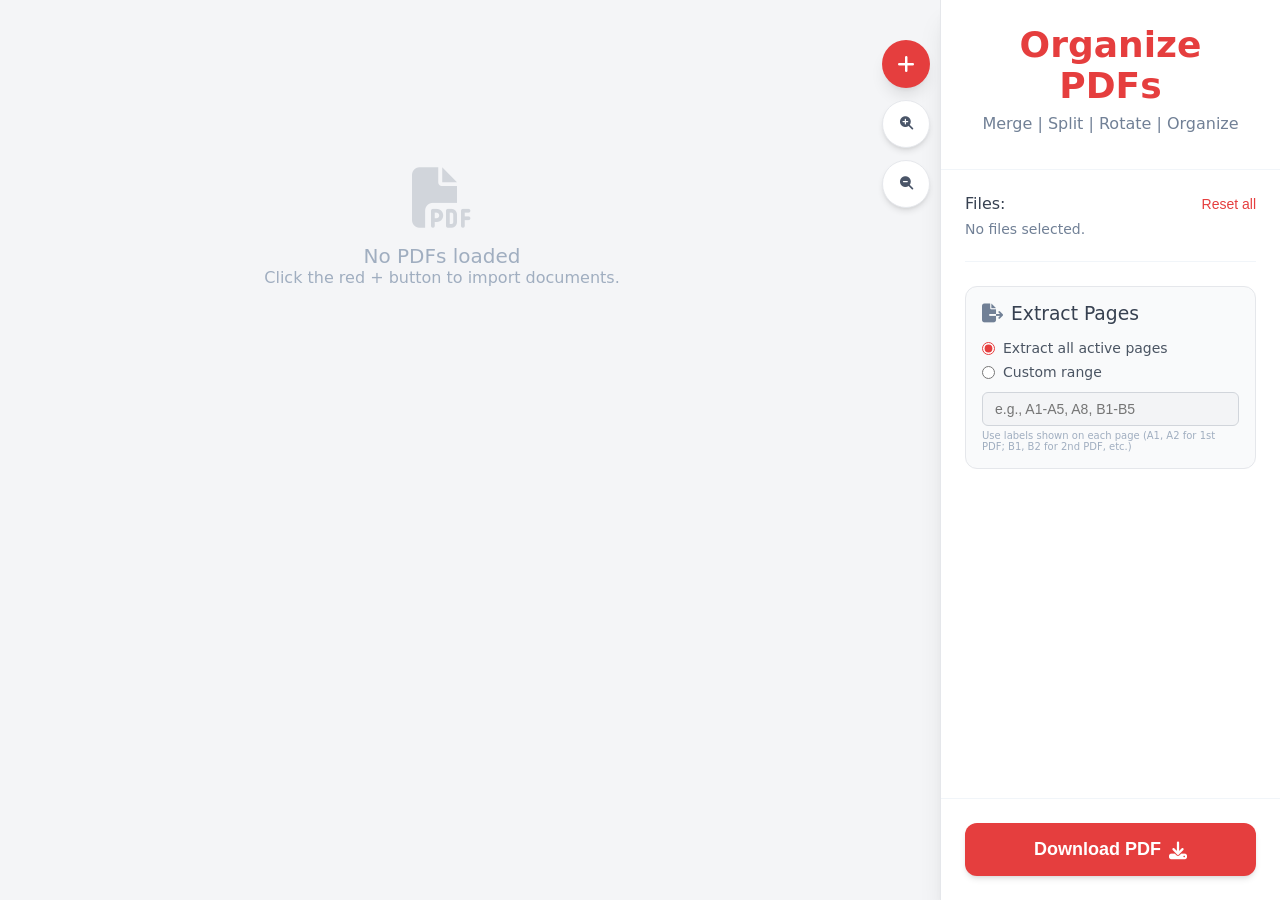
<file: pdfutil.html>
<!DOCTYPE html>
<html lang="en">

<head>
    <meta charset="UTF-8">
    <meta name="viewport" content="width=device-width, initial-scale=1.0">
    <link rel="icon" href="./assets/icon.svg" sizes="any" type="image/svg+xml">
    <title>PDF Organizer</title>
    <link rel="stylesheet" href="./css/all.min.css">
    <script src="./js/pdf.min.js"></script>
    <script src="./js/pdf-lib.min.js"></script>
    <link rel="stylesheet" href="./css/style.css">
</head>

<body>
    <div id="loader">
        <i class="fas fa-spinner fa-spin loader-icon"></i>
        <h2 class="loader-title">Processing PDF...</h2>
        <p class="loader-sub">Please wait while we read the pages.</p>
    </div>

    <div class="main-area" id="main-area">
        <div id="empty-state" class="empty-state">
            <i class="fas fa-file-pdf empty-icon"></i>
            <h3 class="empty-title">No PDFs loaded</h3>
            <p>Click the red + button to import documents.</p>
        </div>

        <div id="page-grid" class="page-grid hidden"></div>

        <div class="fab-container">
            <button onclick="document.getElementById('file-upload').click()" class="fab-btn" title="Add PDF">
                <i class="fas fa-plus fab-plus"></i>
                <span class="file-count-badge hidden" id="file-count-badge">0</span>
            </button>
            <button onclick="zoomIn()" class="fab-btn fab-zoom" title="Zoom in (bigger pages)">
                <i class="fas fa-search-plus"></i>
            </button>
            <button onclick="zoomOut()" class="fab-btn fab-zoom" title="Zoom out (smaller pages)">
                <i class="fas fa-search-minus"></i>
            </button>
            <input type="file" id="file-upload" class="hidden" multiple accept="application/pdf"
                onchange="handleFileUpload(event)">
        </div>
    </div>

    <!-- Selection action bar -->
    <div id="selection-bar" class="selection-bar hidden">
        <label class="sel-bar-select-all" title="Select / deselect all pages">
            <input type="checkbox" id="select-all-cb" onchange="this.checked ? selectAllPages() : clearSelection()">
            <span>All</span>
        </label>
        <div class="sel-bar-separator"></div>
        <span class="sel-bar-label" id="selection-count">0 pages</span>
        <button onclick="rotateSelected(1)" class="sel-bar-btn" title="Rotate selected pages clockwise">
            <i class="fas fa-rotate-right"></i>
        </button>
        <div class="sel-bar-separator"></div>
        <button onclick="rotateSelected(-1)" class="sel-bar-btn" title="Rotate selected pages anti-clockwise">
            <i class="fas fa-rotate-left"></i>
        </button>
        <div class="sel-bar-separator"></div>
        <button onclick="deleteSelected()" class="sel-bar-btn danger" title="Delete selected pages">
            <i class="fas fa-trash-alt"></i>
        </button>
        <div class="sel-bar-separator"></div>
        <button onclick="clearSelection()" class="sel-bar-btn" title="Clear selection">
            <i class="fas fa-times"></i>
        </button>
    </div>

    <!-- Fullscreen page preview overlay -->
    <div id="page-preview-overlay" class="page-preview-overlay hidden" onclick="closePagePreview()">
        <div class="page-preview-content" onclick="event.stopPropagation()">
            <button class="page-preview-close" onclick="closePagePreview()" title="Close">
                <i class="fas fa-times"></i>
            </button>
            <canvas id="page-preview-canvas" class="page-preview-canvas"></canvas>
        </div>
    </div>

    <div class="sidebar">
        <div class="sidebar-header">
            <h2 class="sidebar-title">Organize PDFs</h2>
            <h3 class="sidebar-subtitle">Merge | Split | Rotate | Organize</h3>
        </div>

        <div class="sidebar-body">
            <div>
                <div class="files-header">
                    <span class="files-label">Files:</span>
                    <button class="reset-btn" onclick="resetAll()">Reset all</button>
                </div>
                <div id="file-list" class="file-list">No files selected.</div>
            </div>

            <hr class="divider">

            <div class="extract-card">
                <h3 class="extract-title"><i class="fas fa-file-export extract-icon"></i>Extract Pages</h3>
                <p id="extraction-filename" class="extraction-filename"></p>
                <div class="radio-group">
                    <label class="radio-label">
                        <input type="radio" name="extract-mode" value="all" checked class="radio-input"> Extract all
                        active pages
                    </label>
                    <label class="radio-label">
                        <input type="radio" name="extract-mode" value="custom" class="radio-input"
                            id="custom-range-radio"> Custom range
                    </label>
                </div>
                <div class="range-input-wrap">
                    <input type="text" id="custom-range-input" placeholder="e.g., A1-A5, A8, B1-B5" class="range-input"
                        disabled>
                    <p class="range-hint">Use labels shown on each page (A1, A2 for 1st PDF; B1, B2 for 2nd PDF, etc.)
                    </p>
                </div>
            </div>
        </div>

        <div class="sidebar-footer">
            <button class="download-btn" onclick="organizeAndExport()">
                Download PDF <i class="fas fa-download"></i>
            </button>
        </div>
    </div>

    <script src="./js/script.js"></script>
</body>

</html>
</file>
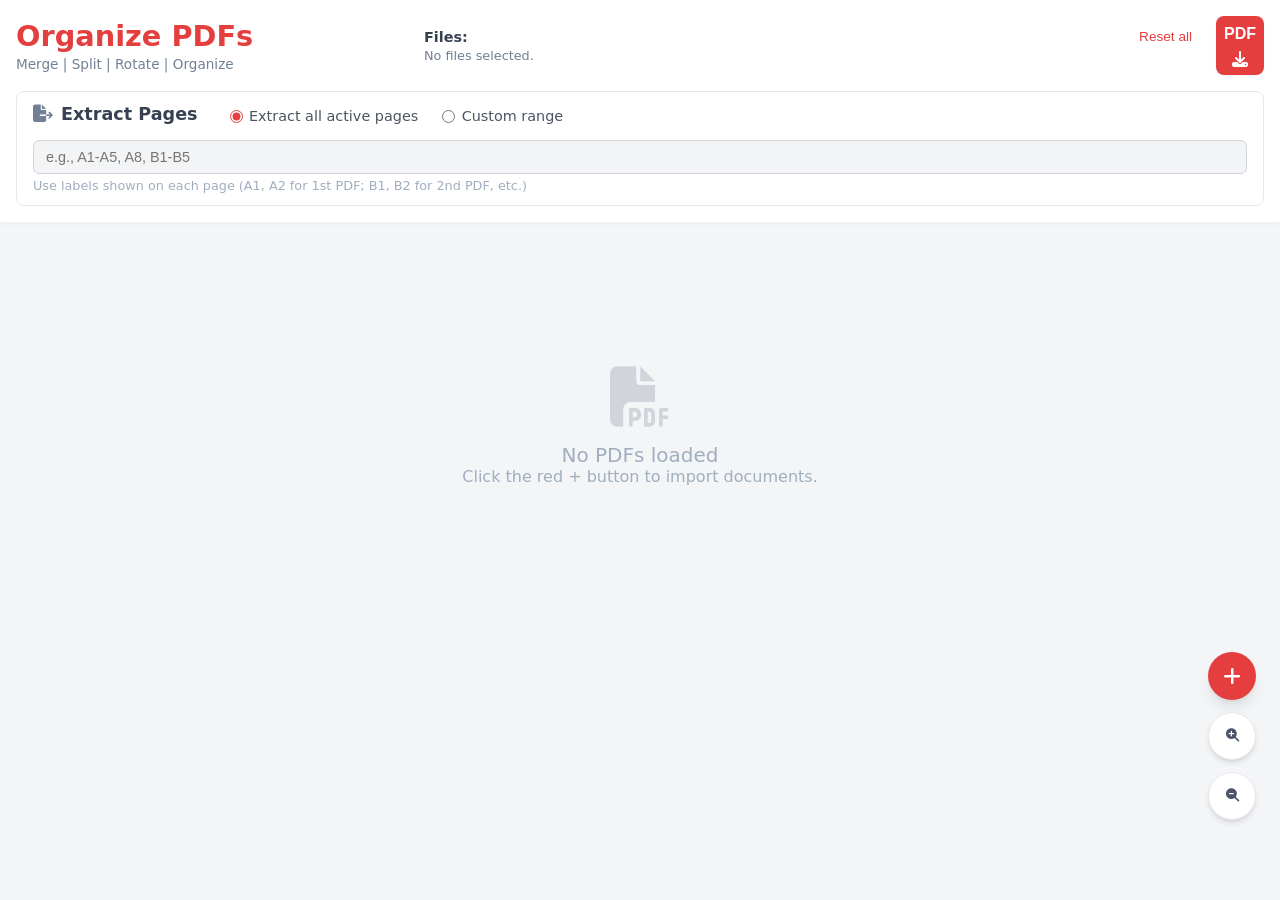
<file: pdfutilm.html>
<!DOCTYPE html>
<html lang="en">

<head>
    <meta charset="UTF-8">
    <meta name="viewport" content="width=device-width, initial-scale=1.0">
    <link rel="icon" href="./assets/icon.svg" sizes="any" type="image/svg+xml">
    <title>PDF Organizer</title>
    <link rel="stylesheet" href="./css/all.min.css">
    <script src="./js/pdf.min.js"></script>
    <script src="./js/pdf-lib.min.js"></script>
    <link rel="stylesheet" href="./css/stylem.css">
</head>

<body>
    <div id="loader">
        <i class="fas fa-spinner fa-spin loader-icon"></i>
        <h2 class="loader-title">Processing PDF...</h2>
        <p class="loader-sub">Please wait while we read the pages.</p>
    </div>

    <!-- MOBILE CHANGE: sidebar becomes topbar and is moved before the main-area -->
    <div class="topbar">
        <div class="topbar-row1">
            <div class="topbar-header">
                <h2 class="topbar-title">Organize PDFs</h2>
                <h3 class="topbar-subtitle">Merge | Split | Rotate | Organize</h3>
            </div>

            <div class="topbar-files">
                <div class="files-header">
                    <span class="files-label">Files:</span>
                    <button class="reset-btn" onclick="resetAll()">Reset all</button>
                </div>
                <div id="file-list" class="file-list">No files selected.</div>
            </div>

            <div class="topbar-footer">
                <button class="download-btn" onclick="organizeAndExport()">
                    PDF<i class="fas fa-download"></i>
                </button>
            </div>
        </div>

        <div class="topbar-row2">
            <div class="extract-card">
                <div class="extract-header">
                    <h3 class="extract-title"><i class="fas fa-file-export extract-icon"></i>Extract Pages</h3>
                    <div class="radio-group">
                        <label class="radio-label">
                            <input type="radio" name="extract-mode" value="all" checked class="radio-input"> Extract all
                            active pages
                        </label>
                        <label class="radio-label">
                            <input type="radio" name="extract-mode" value="custom" class="radio-input"
                                id="custom-range-radio"> Custom range
                        </label>
                    </div>
                </div>
                <p id="extraction-filename" class="extraction-filename hidden"></p>
                <div class="range-input-wrap">
                    <input type="text" id="custom-range-input" placeholder="e.g., A1-A5, A8, B1-B5" class="range-input"
                        disabled>
                    <p class="range-hint">Use labels shown on each page (A1, A2 for 1st PDF; B1, B2 for 2nd PDF, etc.)
                    </p>
                </div>
            </div>
        </div>
    </div>

    <div class="main-area" id="main-area">
        <div id="empty-state" class="empty-state">
            <i class="fas fa-file-pdf empty-icon"></i>
            <h3 class="empty-title">No PDFs loaded</h3>
            <p>Click the red + button to import documents.</p>
        </div>

        <div id="page-grid" class="page-grid hidden"></div>

        <div class="fab-container">
            <button onclick="document.getElementById('file-upload').click()" class="fab-btn" title="Add PDF">
                <i class="fas fa-plus fab-plus"></i>
                <span class="file-count-badge hidden" id="file-count-badge">0</span>
            </button>
            <button onclick="zoomIn()" class="fab-btn fab-zoom" title="Zoom in (bigger pages)">
                <i class="fas fa-search-plus"></i>
            </button>
            <button onclick="zoomOut()" class="fab-btn fab-zoom" title="Zoom out (smaller pages)">
                <i class="fas fa-search-minus"></i>
            </button>
            <input type="file" id="file-upload" class="hidden" multiple accept="application/pdf"
                onchange="handleFileUpload(event)">
        </div>
    </div>

    <!-- Selection action bar -->
    <div id="selection-bar" class="selection-bar hidden">
        <label class="sel-bar-select-all" title="Select / deselect all pages">
            <input type="checkbox" id="select-all-cb" onchange="this.checked ? selectAllPages() : clearSelection()">
            <span>All</span>
        </label>
        <div class="sel-bar-separator"></div>
        <span class="sel-bar-label" id="selection-count">0 pages</span>
        <button onclick="rotateSelected(1)" class="sel-bar-btn" title="Rotate selected pages clockwise">
            <i class="fas fa-rotate-right"></i>
        </button>
        <div class="sel-bar-separator"></div>
        <button onclick="rotateSelected(-1)" class="sel-bar-btn" title="Rotate selected pages anti-clockwise">
            <i class="fas fa-rotate-left"></i>
        </button>
        <div class="sel-bar-separator"></div>
        <button onclick="deleteSelected()" class="sel-bar-btn danger" title="Delete selected pages">
            <i class="fas fa-trash-alt"></i>
        </button>
        <div class="sel-bar-separator"></div>
        <button onclick="clearSelection()" class="sel-bar-btn" title="Clear selection">
            <i class="fas fa-times"></i>
        </button>
    </div>

    <!-- Fullscreen page preview overlay -->
    <div id="page-preview-overlay" class="page-preview-overlay hidden" onclick="closePagePreview()">
        <div class="page-preview-content" onclick="event.stopPropagation()">
            <button class="page-preview-close" onclick="closePagePreview()" title="Close">
                <i class="fas fa-times"></i>
            </button>
            <canvas id="page-preview-canvas" class="page-preview-canvas"></canvas>
        </div>
    </div>

    <script src="./js/scriptm.js"></script>
</body>

</html>
</file>
<file: css/style.css>
/* =============================================
   CSS Variables / Design Tokens
   ============================================= */
:root {
    --clr-primary: #e53e3e;
    --clr-primary-dark: #c53030;
    --clr-primary-light: #fca5a5;
    --clr-bg: #f4f5f7;
    --clr-white: #ffffff;
    --clr-border: #e2e8f0;
    --clr-border-light: #f1f5f9;
    --clr-text: #1a202c;
    --clr-text-mid: #4a5568;
    --clr-text-muted: #718096;
    --clr-text-faint: #a0aec0;
    --clr-gray-50: #f9fafb;
    --clr-gray-100: #f3f4f6;
    --clr-gray-200: #e5e7eb;
    --clr-gray-300: #d1d5db;
    --sidebar-w: 300px;
    --fab-right-offset: calc(var(--sidebar-w) + 10px);
    --radius-sm: 0.375rem;
    /* 6px  */
    --radius-md: 0.5rem;
    /* 8px  */
    --radius-lg: 0.75rem;
    /* 12px */
    --radius-xl: 1rem;
    /* 16px */
    --radius-full: 9999px;
    --shadow-sm: 0 1px 2px 0 rgba(0, 0, 0, .05);
    --shadow-md: 0 4px 6px -1px rgba(0, 0, 0, .1), 0 2px 4px -2px rgba(0, 0, 0, .1);
    --shadow-lg: 0 10px 15px -3px rgba(0, 0, 0, .1), 0 4px 6px -4px rgba(0, 0, 0, .1);
    --shadow-xl: 0 20px 25px -5px rgba(0, 0, 0, .1), 0 8px 10px -6px rgba(0, 0, 0, .1);
    --transition: 0.2s ease;
}


/* =============================================
   Reset & Base
   ============================================= */
*,
*::before,
*::after {
    box-sizing: border-box;
    margin: 0;
    padding: 0;
}

body {
    font-family: ui-sans-serif, system-ui, -apple-system, BlinkMacSystemFont,
        "Segoe UI", Roboto, "Helvetica Neue", Arial, sans-serif;
    background-color: var(--clr-bg);
    color: var(--clr-text);
    height: 100vh;
    display: flex;
    overflow: hidden;
}

/* =============================================
   Utilities
   ============================================= */
.hidden {
    display: none !important;
}

/* =============================================
   Scrollbars
   ============================================= */
::-webkit-scrollbar {
    width: 8px;
    height: 8px;
}

::-webkit-scrollbar-track {
    background: transparent;
}

::-webkit-scrollbar-thumb {
    background: #cbd5e1;
    border-radius: 4px;
}

::-webkit-scrollbar-thumb:hover {
    background: #94a3b8;
}

/* =============================================
   Loader Overlay
   ============================================= */
#loader {
    display: none;
    position: fixed;
    inset: 0;
    background: rgba(17, 24, 39, 0.5);
    z-index: 100;
    flex-direction: column;
    align-items: center;
    justify-content: center;
    color: #fff;
}

body.loading #loader {
    display: flex;
}

.loader-icon {
    font-size: 2.25rem;
    margin-bottom: 1rem;
}

.loader-title {
    font-size: 1.25rem;
    font-weight: 600;
}

.loader-sub {
    font-size: 0.875rem;
    opacity: 0.8;
    margin-top: 0.5rem;
}

/* =============================================
   Main Content Area
   ============================================= */
.main-area {
    flex: 1;
    position: relative;
    overflow-y: auto;
    padding: 2.5rem 6rem 2.5rem 2.5rem;
    /* right pad leaves room for FAB */
}

/* =============================================
   Empty State
   ============================================= */
.empty-state {
    text-align: center;
    color: var(--clr-text-faint);
    margin-top: 8rem;
    display: flex;
    flex-direction: column;
    align-items: center;
}

.empty-icon {
    font-size: 3.75rem;
    margin-bottom: 1rem;
    color: var(--clr-gray-300);
}

.empty-title {
    font-size: 1.25rem;
    font-weight: 500;
}

/* =============================================
   Page Grid
   ============================================= */
.page-grid {
    display: grid;
    grid-template-columns: repeat(2, minmax(0, 1fr));
    gap: 2rem;
}

@media (max-width: 767px) {
    .page-grid {
        grid-template-columns: repeat(1, minmax(0, 1fr));
    }
}

@media (min-width: 768px) {
    .page-grid {
        grid-template-columns: repeat(2, minmax(0, 1fr));
    }
}

@media (min-width: 1024px) {
    .page-grid {
        grid-template-columns: repeat(3, minmax(0, 1fr));
    }

    :root {
        --sidebar-w: 340px;
        --fab-right-offset: calc(var(--sidebar-w) + 10px);
    }
}

@media (min-width: 1280px) {
    .page-grid {
        grid-template-columns: repeat(4, minmax(0, 1fr));
    }
}

@media (min-width: 1600px) {
    .page-grid {
        grid-template-columns: repeat(5, minmax(0, 1fr));
    }
}

@media (min-width: 1700px) {
    .page-grid {
        grid-template-columns: repeat(6, minmax(0, 1fr));
    }
}

/* =============================================
   Floating Action Button (FAB)
   ============================================= */
.fab-container {
    position: fixed;
    top: 2.5rem;
    right: var(--fab-right-offset);
    display: flex;
    flex-direction: column;
    gap: 0.75rem;
    z-index: 50;
}

.fab-btn {
    background-color: var(--clr-primary);
    color: #fff;
    border: none;
    border-radius: var(--radius-full);
    width: 3rem;
    height: 3rem;
    display: flex;
    align-items: center;
    justify-content: center;
    box-shadow: var(--shadow-lg);
    cursor: pointer;
    position: relative;
    transition: background-color var(--transition), transform var(--transition);
}

.fab-btn:hover {
    background-color: var(--clr-primary-dark);
    transform: scale(1.05);
}

.fab-plus {
    font-size: 1.25rem;
}

.file-count-badge {
    position: absolute;
    top: -0.5rem;
    left: -0.5rem;
    background-color: #1f2937;
    color: #fff;
    font-size: 0.75rem;
    font-weight: 700;
    padding: 0.125rem 0.375rem;
    border-radius: var(--radius-full);
    line-height: 1.25;
}

/* Zoom FAB buttons */
.fab-zoom {
    background-color: #fff;
    color: var(--clr-text-mid);
    border: 1px solid var(--clr-gray-200);
    box-shadow: var(--shadow-md);
}

.fab-zoom:hover {
    background-color: var(--clr-gray-100);
    color: var(--clr-text);
    transform: scale(1.05);
}

/* =============================================
   Sidebar
   ============================================= */
.sidebar {
    width: var(--sidebar-w);
    background-color: var(--clr-white);
    border-left: 1px solid var(--clr-gray-200);
    box-shadow: var(--shadow-xl);
    display: flex;
    flex-direction: column;
    height: 100%;
    z-index: 10;
    position: relative;
    flex-shrink: 0;
}

/* Sidebar Header */
.sidebar-header {
    padding: 1.5rem;
    text-align: center;
    border-bottom: 1px solid var(--clr-border-light);
}

.sidebar-title {
    font-size: 2.25rem;
    font-weight: 700;
    color: var(--clr-primary);
}

.sidebar-subtitle {
    color: var(--clr-text-muted);
    margin-bottom: 0.25rem;
    padding: 0.5rem;
    font-size: 1rem;
    font-weight: 400;
}

/* Sidebar Body */
.sidebar-body {
    flex: 1;
    overflow-y: auto;
    padding: 1.5rem;
    display: flex;
    flex-direction: column;
    gap: 1.5rem;
}

/* Files Section */
.files-header {
    display: flex;
    justify-content: space-between;
    align-items: center;
    margin-bottom: 0.5rem;
}

.files-label {
    font-weight: 500;
    color: #374151;
}

.reset-btn {
    background: none;
    border: none;
    color: var(--clr-primary);
    font-size: 0.875rem;
    cursor: pointer;
    padding: 0;
    text-decoration: none;
    transition: text-decoration var(--transition);
}

.reset-btn:hover {
    text-decoration: underline;
}

.file-list {
    display: flex;
    flex-direction: column;
    gap: 0.5rem;
    font-size: 0.875rem;
    color: var(--clr-text-muted);
}

/* Divider */
.divider {
    border: none;
    border-top: 1px solid var(--clr-border-light);
}

/* Extract Pages Card */
.extract-card {
    background-color: var(--clr-gray-50);
    padding: 1rem;
    border-radius: var(--radius-lg);
    border: 1px solid var(--clr-gray-200);
}

.extract-title {
    font-weight: 500;
    color: #374151;
    margin-bottom: 0.25rem;
}

.extract-icon {
    margin-right: 0.5rem;
    color: var(--clr-text-muted);
}

.extraction-filename {
    font-size: 0.75rem;
    color: var(--clr-text-muted);
    white-space: nowrap;
    overflow: hidden;
    text-overflow: ellipsis;
    margin-bottom: 0.75rem;
}

.radio-group {
    display: flex;
    flex-direction: column;
    gap: 0.5rem;
    font-size: 0.875rem;
    color: #4b5563;
}

.radio-label {
    display: flex;
    align-items: center;
    gap: 0.5rem;
    cursor: pointer;
}

.radio-input {
    accent-color: var(--clr-primary);
    cursor: pointer;
}

.range-input-wrap {
    margin-top: 0.75rem;
}

.range-input {
    width: 100%;
    border: 1px solid var(--clr-gray-300);
    border-radius: var(--radius-sm);
    padding: 0.5rem 0.75rem;
    font-size: 0.875rem;
    outline: none;
    transition: border-color var(--transition);
    background-color: var(--clr-white);
    color: var(--clr-text);
}

.range-input:focus {
    border-color: var(--clr-primary);
}

.range-input:disabled {
    background-color: var(--clr-gray-100);
    color: var(--clr-text-faint);
    cursor: not-allowed;
}

.range-hint {
    font-size: 0.625rem;
    color: var(--clr-text-faint);
    margin-top: 0.25rem;
}

/* Sidebar Footer */
.sidebar-footer {
    padding: 1.5rem;
    background-color: var(--clr-white);
    border-top: 1px solid var(--clr-border-light);
}

.download-btn {
    width: 100%;
    background-color: var(--clr-primary);
    color: #fff;
    font-weight: 600;
    padding: 1rem;
    border: none;
    border-radius: var(--radius-lg);
    box-shadow: var(--shadow-md);
    cursor: pointer;
    display: flex;
    align-items: center;
    justify-content: center;
    gap: 0.5rem;
    font-size: 1.125rem;
    transition: background-color var(--transition);
}

.download-btn:hover {
    background-color: var(--clr-primary-dark);
}

/* =============================================
   Dynamically-Injected File List Items (script.js)
   ============================================= */
/* These classes are used inside the JS template literal in updateUI() */
.file-item {
    background-color: rgba(252, 165, 165, 0.3);
    border: 1px solid var(--clr-primary-light);
    color: var(--clr-text);
    padding: 0.5rem 0.75rem;
    border-radius: var(--radius-sm);
    display: flex;
    align-items: center;
    justify-content: space-between;
    gap: 0.5rem;
}

.file-item-name {
    white-space: nowrap;
    overflow: hidden;
    text-overflow: ellipsis;
    flex: 1;
}

.file-item-icon {
    color: var(--clr-primary);
    margin-right: 0.5rem;
}

.file-delete-btn {
    background: none;
    border: none;
    color: #b91c1c;
    cursor: pointer;
    border-radius: var(--radius-sm);
    width: 1.75rem;
    height: 1.75rem;
    display: flex;
    align-items: center;
    justify-content: center;
    transition: background-color var(--transition), color var(--transition);
    flex-shrink: 0;
}

.file-delete-btn:hover {
    background-color: #b91c1c;
    color: #fff;
}

/* =============================================
   Dynamically-Injected Page Thumbnail Cards (script.js)
   ============================================= */
.page-card-wrapper {
    position: relative;
}

/* Alias for class "group" used in the JS template */
.group {
    position: relative;
}

.page-card {
    background-color: var(--clr-white);
    border: 2px solid transparent;
    border-radius: var(--radius-sm);
    display: flex;
    flex-direction: column;
    align-items: center;
    justify-content: space-between;
    padding: 0.5rem;
    /* height is set dynamically by JS (cardHeight()) */
    height: 16rem;
    min-height: 8rem;
    box-shadow: var(--shadow-sm);
    transition: border-color var(--transition), box-shadow var(--transition), height 0.2s ease;
    position: relative;
    cursor: pointer;
    user-select: none;
}

.page-card:hover,
.group:hover .page-card {
    border-color: var(--clr-primary-light);
}

/* Selected card highlight */
.page-card--selected {
    border-color: #3b82f6 !important;
    box-shadow: 0 0 0 3px rgba(59, 130, 246, 0.25), var(--shadow-sm) !important;
    background-color: #eff6ff;
}

/* Actions (rotate + delete) – hidden by default, visible on hover */
.page-actions {
    position: absolute;
    top: 0.5rem;
    right: 0.5rem;
    display: flex;
    gap: 0.25rem;
    opacity: 0;
    transition: opacity var(--transition);
    z-index: 10;
    background: rgba(255, 255, 255, 0.9);
    padding: 0.25rem;
    border-radius: var(--radius-sm);
    box-shadow: var(--shadow-sm);
}

/* Show page-actions on hover always, and permanently for a single selected card.
   When multiple are selected (.multi-selected), only show on hover so the icons
   don't clutter every selected card — user must hover to see them. */
.group:hover .page-actions,
.page-selected:not(.multi-selected) .page-actions {
    opacity: 1;
}

.page-action-btn {
    background-color: var(--clr-white);
    border: none;
    color: #4b5563;
    cursor: pointer;
    border-radius: var(--radius-full);
    width: 1.5rem;
    height: 1.5rem;
    display: flex;
    align-items: center;
    justify-content: center;
    box-shadow: var(--shadow-sm);
    font-size: 0.75rem;
    padding: 0.25rem;
    transition: color var(--transition);
}

.page-action-btn.rotate-ccw:hover,
.page-action-btn.rotate:hover {
    color: var(--clr-primary);
}

.page-action-btn.del:hover {
    color: var(--clr-primary);
}

/* Copy page button – bottom-left, shows on hover */
.copy-page-btn {
    position: absolute;
    bottom: 0.5rem;
    left: 0.5rem;
    opacity: 0;
    transition: opacity var(--transition), background-color var(--transition), color var(--transition);
    z-index: 10;
    color: #4b5563;
    background-color: rgba(255, 255, 255, 0.92);
    border: 1px solid var(--clr-gray-200);
    border-radius: var(--radius-full);
    width: 1.5rem;
    height: 1.5rem;
    display: flex;
    align-items: center;
    justify-content: center;
    box-shadow: var(--shadow-sm);
    font-size: 0.75rem;
    cursor: pointer;
    padding: 0;
}

.group:hover .copy-page-btn {
    opacity: 1;
}

.copy-page-btn:hover {
    background-color: var(--clr-primary);
    color: #fff;
    border-color: var(--clr-primary);
}

/* Preview page button – bottom-right, mirrors copy-page-btn (instruction 4) */
.preview-page-btn {
    position: absolute;
    bottom: 0.5rem;
    right: 0.5rem;
    opacity: 0;
    transition: opacity var(--transition), background-color var(--transition), color var(--transition);
    z-index: 10;
    color: #4b5563;
    background-color: rgba(255, 255, 255, 0.92);
    border: 1px solid var(--clr-gray-200);
    border-radius: var(--radius-full);
    width: 1.5rem;
    height: 1.5rem;
    display: flex;
    align-items: center;
    justify-content: center;
    box-shadow: var(--shadow-sm);
    font-size: 0.75rem;
    cursor: pointer;
    padding: 0;
}

.group:hover .preview-page-btn {
    opacity: 1;
}

.preview-page-btn:hover {
    background-color: var(--clr-primary);
    color: #fff;
    border-color: var(--clr-primary);
}

/* Selection indicator (top-left checkmark) */
.select-indicator {
    position: absolute;
    top: 0.4rem;
    left: 0.4rem;
    width: 1.5rem;
    height: 1.5rem;
    border-radius: var(--radius-full);
    background-color: rgba(255, 255, 255, 0.85);
    border: 2px solid var(--clr-gray-300);
    display: flex;
    align-items: center;
    justify-content: center;
    font-size: 0.65rem;
    color: transparent;
    z-index: 15;
    opacity: 0;
    cursor: pointer;
    pointer-events: all;
    transition: opacity var(--transition), background-color var(--transition),
        border-color var(--transition), color var(--transition);
}

.group:hover .select-indicator {
    opacity: 1;
}

.select-indicator--on {
    opacity: 1 !important;
    background-color: #3b82f6;
    border-color: #3b82f6;
    color: #fff;
}

/* Insert blank page buttons (left & right) */
.insert-btn {
    position: absolute;
    top: 50%;
    transform: translateY(-50%);
    opacity: 0;
    transition: opacity var(--transition);
    z-index: 10;
    color: var(--clr-primary);
    background-color: var(--clr-white);
    border: 1px solid var(--clr-gray-200);
    border-radius: var(--radius-full);
    width: 1.5rem;
    height: 1.5rem;
    display: flex;
    align-items: center;
    justify-content: center;
    box-shadow: var(--shadow-md);
    font-size: 0.75rem;
    cursor: pointer;
    padding: 0;
}

.insert-btn.left {
    left: -0.75rem;
}

.insert-btn.right {
    right: -0.75rem;
}

.group:hover .insert-btn {
    opacity: 1;
}

/* =============================================
   Selection Action Bar
   ============================================= */
.selection-bar {
    position: fixed;
    bottom: 1.5rem;
    left: 50%;
    transform: translateX(-100%);
    background-color: #000000c0;
    color: #fff;
    padding: 0.625rem 1rem;
    border-radius: var(--radius-full);
    box-shadow: var(--shadow-xl);
    display: flex;
    align-items: center;
    gap: 0.75rem;
    z-index: 60;
    font-size: 0.875rem;
    white-space: nowrap;
    animation: slideUp 0.2s ease;
}

@keyframes slideUp {
    from {
        opacity: 0;
        transform: translateX(-100%) translateY(12px);
    }

    to {
        opacity: 1;
        transform: translateX(-100%) translateY(0);
    }
}

.sel-bar-label {
    font-weight: 600;
    padding-right: 0.5rem;
    border-right: 1px solid rgba(255, 255, 255, 0.2);
}

/* Instruction 5: Select-All checkbox in the selection bar */
.sel-bar-select-all {
    display: flex;
    align-items: center;
    gap: 0.375rem;
    cursor: pointer;
    font-size: 0.8rem;
    color: #94a3b8;
    user-select: none;
}

.sel-bar-select-all input[type="checkbox"] {
    width: 1rem;
    height: 1rem;
    accent-color: var(--clr-primary);
    cursor: pointer;
    margin: 0;
}

.sel-bar-select-all:hover {
    color: #fff;
}


.sel-bar-btn {
    background: none;
    border: none;
    color: #94a3b8;
    cursor: pointer;
    padding: 0.25rem 0.5rem;
    border-radius: var(--radius-sm);
    font-size: 0.8rem;
    display: flex;
    align-items: center;
    gap: 0.375rem;
    transition: background-color var(--transition), color var(--transition);
}

.sel-bar-btn:hover {
    background-color: rgba(255, 255, 255, 0.1);
    color: #fff;
}

.sel-bar-btn.danger:hover {
    background-color: #dc2626;
    color: #fff;
}

.sel-bar-separator {
    width: 1px;
    height: 1.25rem;
    background-color: rgba(255, 255, 255, 0.15);
}

/* Thumbnail preview area */
.thumb-area {
    width: 100%;
    flex: 1;
    display: flex;
    align-items: center;
    justify-content: center;
    overflow: hidden;
    border: 1px solid var(--clr-gray-200);
    background-color: var(--clr-gray-50);
    margin-bottom: 0.5rem;
    padding: 0.25rem;
}

.page-thumbnail {
    max-width: 100%;
    max-height: 100%;
    object-fit: contain;
    box-shadow: var(--shadow-sm);
    transition: transform 0.3s ease;
}

.page-num {
    font-size: 0.75rem;
    color: var(--clr-text-muted);
    font-weight: 500;
}

/* =============================================
   Drag-and-Drop Feedback
   ============================================= */
.dragging {
    opacity: 0.5;
    cursor: grabbing;
}

.drag-over {
    border: 3px dashed var(--clr-primary);
}

/* =============================================
   Ghost End-Drop Zone (Feature 1)
   ============================================= */
/* Invisible sentinel at the end of the grid so pages can be dragged to the
   very last position. It captures drag events but does not react to click or
   hover. Only shows a dashed outline when a card is dragged over it. */
.ghost-drop-zone {
    background: transparent;
    border: 2px dashed transparent;
    border-radius: var(--radius-sm);
    cursor: default;
    transition: border-color var(--transition), background var(--transition);
    min-height: 4rem;
    /* Prevents any content inside from being selected */
    user-select: none;
}

/* On drag-over, show a subtle dashed indicator */
.ghost-drop-zone.drag-over {
    border-color: var(--clr-primary);
    background: rgba(229, 62, 62, 0.05);
}



/* =============================================
   Card Hover: Preview & Anti-CW Rotate Buttons
   ============================================= */

/* Container for the two new hover buttons (bottom-right of card) */
.card-hover-actions {
    position: absolute;
    bottom: 0.5rem;
    right: 0.5rem;
    display: flex;
    flex-direction: column;
    gap: 0.3rem;
    opacity: 0;
    transition: opacity var(--transition);
    z-index: 10;
}

.group:hover .card-hover-actions {
    opacity: 1;
}

.card-hover-btn {
    background-color: rgba(255, 255, 255, 0.92);
    border: 1px solid var(--clr-gray-200);
    border-radius: var(--radius-full);
    width: 1.75rem;
    height: 1.75rem;
    display: flex;
    align-items: center;
    justify-content: center;
    cursor: pointer;
    box-shadow: var(--shadow-sm);
    font-size: 0.8rem;
    color: #4b5563;
    transition: background-color var(--transition), color var(--transition), border-color var(--transition);
    padding: 0;
}

.card-hover-btn.preview-btn:hover {
    background-color: #059669;
    color: #fff;
    border-color: #059669;
}

.card-hover-btn.rotate-ccw-btn:hover {
    background-color: #2563eb;
    color: #fff;
    border-color: #2563eb;
}

/* =============================================
   Fullscreen Page Preview Overlay
   ============================================= */
.page-preview-overlay {
    position: fixed;
    inset: 0;
    background: rgba(0, 0, 0, 0.75);
    z-index: 300;
    display: flex;
    align-items: center;
    justify-content: center;
    animation: fadeIn 0.15s ease;
}

@keyframes fadeIn {
    from {
        opacity: 0;
    }

    to {
        opacity: 1;
    }
}

.page-preview-content {
    position: relative;
    max-width: 90vw;
    max-height: 90vh;
    display: flex;
    align-items: center;
    justify-content: center;
    background: #fff;
    border-radius: var(--radius-lg);
    padding: 1rem;
    box-shadow: 0 25px 60px rgba(0, 0, 0, 0.5);
}

.page-preview-canvas {
    max-width: 85vw;
    max-height: 85vh;
    display: block;
    border-radius: var(--radius-sm);
}

.page-preview-close {
    position: absolute;
    top: -1rem;
    right: -1rem;
    width: 2.25rem;
    height: 2.25rem;
    border-radius: var(--radius-full);
    background-color: #1e293b;
    color: #fff;
    border: none;
    cursor: pointer;
    display: flex;
    align-items: center;
    justify-content: center;
    font-size: 1rem;
    box-shadow: var(--shadow-md);
    transition: background-color var(--transition);
    z-index: 10;
}

.page-preview-close:hover {
    background-color: var(--clr-primary);
}
</file>
<file: css/stylem.css>
/* =============================================
   CSS Variables / Design Tokens
   ============================================= */
:root {
    --clr-primary: #e53e3e;
    --clr-primary-dark: #c53030;
    --clr-primary-light: #fca5a5;
    --clr-bg: #f4f5f7;
    --clr-white: #ffffff;
    --clr-border: #e2e8f0;
    --clr-border-light: #f1f5f9;
    --clr-text: #1a202c;
    --clr-text-mid: #4a5568;
    --clr-text-muted: #718096;
    --clr-text-faint: #a0aec0;
    --clr-gray-50: #f9fafb;
    --clr-gray-100: #f3f4f6;
    --clr-gray-200: #e5e7eb;
    --clr-gray-300: #d1d5db;
    --sidebar-w: 300px;
    --fab-right-offset: calc(var(--sidebar-w) + 10px);
    --radius-sm: 0.375rem;
    /* 6px  */
    --radius-md: 0.5rem;
    /* 8px  */
    --radius-lg: 0.75rem;
    /* 12px */
    --radius-xl: 1rem;
    /* 16px */
    --radius-full: 9999px;
    --shadow-sm: 0 1px 2px 0 rgba(0, 0, 0, .05);
    --shadow-md: 0 4px 6px -1px rgba(0, 0, 0, .1), 0 2px 4px -2px rgba(0, 0, 0, .1);
    --shadow-lg: 0 10px 15px -3px rgba(0, 0, 0, .1), 0 4px 6px -4px rgba(0, 0, 0, .1);
    --shadow-xl: 0 20px 25px -5px rgba(0, 0, 0, .1), 0 8px 10px -6px rgba(0, 0, 0, .1);
    --transition: 0.2s ease;
    font-size: clamp(10px, 2.5vw, 16px);
}


/* =============================================
   Reset & Base
   ============================================= */
*,
*::before,
*::after {
    box-sizing: border-box;
    margin: 0;
    padding: 0;
}

body {
    font-family: ui-sans-serif, system-ui, -apple-system, BlinkMacSystemFont,
        "Segoe UI", Roboto, "Helvetica Neue", Arial, sans-serif;
    background-color: var(--clr-bg);
    color: var(--clr-text);
    height: 100vh;
    display: flex;
    overflow: hidden;
}

/* =============================================
   Utilities
   ============================================= */
.hidden {
    display: none !important;
}

/* =============================================
   Scrollbars
   ============================================= */
::-webkit-scrollbar {
    width: 8px;
    height: 8px;
}

::-webkit-scrollbar-track {
    background: transparent;
}

::-webkit-scrollbar-thumb {
    background: #cbd5e1;
    border-radius: 4px;
}

::-webkit-scrollbar-thumb:hover {
    background: #94a3b8;
}

/* =============================================
   Loader Overlay
   ============================================= */
#loader {
    display: none;
    position: fixed;
    inset: 0;
    background: rgba(17, 24, 39, 0.5);
    z-index: 100;
    flex-direction: column;
    align-items: center;
    justify-content: center;
    color: #fff;
}

body.loading #loader {
    display: flex;
}

.loader-icon {
    font-size: 2.25rem;
    margin-bottom: 1rem;
}

.loader-title {
    font-size: 1.25rem;
    font-weight: 600;
}

.loader-sub {
    font-size: 0.875rem;
    opacity: 0.8;
    margin-top: 0.5rem;
}

/* =============================================
   Main Content Area
   ============================================= */
.main-area {
    flex: 1;
    position: relative;
    overflow-y: auto;
    padding: 2.5rem 6rem 2.5rem 2.5rem;
    /* right pad leaves room for FAB */
}

/* =============================================
   Empty State
   ============================================= */
.empty-state {
    text-align: center;
    color: var(--clr-text-faint);
    margin-top: 8rem;
    display: flex;
    flex-direction: column;
    align-items: center;
}

.empty-icon {
    font-size: 3.75rem;
    margin-bottom: 1rem;
    color: var(--clr-gray-300);
}

.empty-title {
    font-size: 1.25rem;
    font-weight: 500;
}

/* =============================================
   Page Grid
   ============================================= */
.page-grid {
    display: grid;
    grid-template-columns: repeat(2, minmax(0, 1fr));
    gap: 2rem;
}

@media (max-width: 767px) {
    .page-grid {
        grid-template-columns: repeat(1, minmax(0, 1fr));
    }
}

@media (min-width: 768px) {
    .page-grid {
        grid-template-columns: repeat(2, minmax(0, 1fr));
    }
}

@media (min-width: 1024px) {
    .page-grid {
        grid-template-columns: repeat(3, minmax(0, 1fr));
    }

    :root {
        --sidebar-w: 340px;
        --fab-right-offset: calc(var(--sidebar-w) + 10px);
    }
}

@media (min-width: 1280px) {
    .page-grid {
        grid-template-columns: repeat(4, minmax(0, 1fr));
    }
}

@media (min-width: 1600px) {
    .page-grid {
        grid-template-columns: repeat(5, minmax(0, 1fr));
    }
}

@media (min-width: 1700px) {
    .page-grid {
        grid-template-columns: repeat(6, minmax(0, 1fr));
    }
}

/* =============================================
   Floating Action Button (FAB)
   ============================================= */
.fab-container {
    position: fixed;
    top: 2.5rem;
    right: var(--fab-right-offset);
    display: flex;
    flex-direction: column;
    gap: 0.75rem;
    z-index: 50;
}

.fab-btn {
    background-color: var(--clr-primary);
    color: #fff;
    border: none;
    border-radius: var(--radius-full);
    width: 3rem;
    height: 3rem;
    display: flex;
    align-items: center;
    justify-content: center;
    box-shadow: var(--shadow-lg);
    cursor: pointer;
    position: relative;
    transition: background-color var(--transition), transform var(--transition);
}

.fab-btn:hover {
    background-color: var(--clr-primary-dark);
    transform: scale(1.05);
}

.fab-plus {
    font-size: 1.25rem;
}

.file-count-badge {
    position: absolute;
    top: -0.5rem;
    left: -0.5rem;
    background-color: #1f2937;
    color: #fff;
    font-size: 0.75rem;
    font-weight: 700;
    padding: 0.125rem 0.375rem;
    border-radius: var(--radius-full);
    line-height: 1.25;
}

/* Zoom FAB buttons */
.fab-zoom {
    background-color: #fff;
    color: var(--clr-text-mid);
    border: 1px solid var(--clr-gray-200);
    box-shadow: var(--shadow-md);
}

.fab-zoom:hover {
    background-color: var(--clr-gray-100);
    color: var(--clr-text);
    transform: scale(1.05);
}

/* =============================================
   Sidebar
   ============================================= */
.sidebar {
    width: var(--sidebar-w);
    background-color: var(--clr-white);
    border-left: 1px solid var(--clr-gray-200);
    box-shadow: var(--shadow-xl);
    display: flex;
    flex-direction: column;
    height: 100%;
    z-index: 10;
    position: relative;
    flex-shrink: 0;
}

/* Sidebar Header */
.sidebar-header {
    padding: 1.5rem;
    text-align: center;
    border-bottom: 1px solid var(--clr-border-light);
}

.sidebar-title {
    font-size: 2.25rem;
    font-weight: 700;
    color: var(--clr-primary);
}

.sidebar-subtitle {
    color: var(--clr-text-muted);
    margin-bottom: 0.25rem;
    padding: 0.5rem;
    font-size: 1rem;
    font-weight: 400;
}

/* Sidebar Body */
.sidebar-body {
    flex: 1;
    overflow-y: auto;
    padding: 1.5rem;
    display: flex;
    flex-direction: column;
    gap: 1.5rem;
}

/* Files Section */
.files-header {
    display: flex;
    justify-content: space-between;
    align-items: center;
    margin-bottom: 0.5rem;
}

.files-label {
    font-weight: 500;
    color: #374151;
}

.reset-btn {
    background: none;
    border: none;
    color: var(--clr-primary);
    font-size: 0.875rem;
    cursor: pointer;
    padding: 0;
    text-decoration: none;
    transition: text-decoration var(--transition);
}

.reset-btn:hover {
    text-decoration: underline;
}

.file-list {
    display: flex;
    flex-direction: column;
    gap: 0.5rem;
    font-size: 0.875rem;
    color: var(--clr-text-muted);
}

/* Divider */
.divider {
    border: none;
    border-top: 1px solid var(--clr-border-light);
}

/* Extract Pages Card */
.extract-card {
    background-color: var(--clr-gray-50);
    padding: 1rem;
    border-radius: var(--radius-lg);
    border: 1px solid var(--clr-gray-200);
}

.extract-title {
    font-weight: 500;
    color: #374151;
    margin-bottom: 0.25rem;
}

.extract-icon {
    margin-right: 0.5rem;
    color: var(--clr-text-muted);
}

.extraction-filename {
    font-size: 0.75rem;
    color: var(--clr-text-muted);
    white-space: nowrap;
    overflow: hidden;
    text-overflow: ellipsis;
    margin-bottom: 0.75rem;
}

.radio-group {
    display: flex;
    flex-direction: column;
    gap: 0.5rem;
    font-size: 0.875rem;
    color: #4b5563;
}

.radio-label {
    display: flex;
    align-items: center;
    gap: 0.5rem;
    cursor: pointer;
}

.radio-input {
    accent-color: var(--clr-primary);
    cursor: pointer;
}

.range-input-wrap {
    margin-top: 0.75rem;
}

.range-input {
    width: 100%;
    border: 1px solid var(--clr-gray-300);
    border-radius: var(--radius-sm);
    padding: 0.5rem 0.75rem;
    font-size: 0.875rem;
    outline: none;
    transition: border-color var(--transition);
    background-color: var(--clr-white);
    color: var(--clr-text);
}

.range-input:focus {
    border-color: var(--clr-primary);
}

.range-input:disabled {
    background-color: var(--clr-gray-100);
    color: var(--clr-text-faint);
    cursor: not-allowed;
}

.range-hint {
    font-size: 0.8rem;
    color: var(--clr-text-faint);
    margin-top: 0.25rem;
}

/* Sidebar Footer */
.sidebar-footer {
    padding: 1.5rem;
    background-color: var(--clr-white);
    border-top: 1px solid var(--clr-border-light);
}

.download-btn {
    width: 100%;
    background-color: var(--clr-primary);
    color: #fff;
    font-weight: 600;
    padding: 0.5rem;
    border: none;
    border-radius: var(--radius-lg);
    box-shadow: var(--shadow-md);
    cursor: pointer;
    display: flex;
    flex-direction: column;
    align-items: center;
    justify-content: center;
    gap: 0.5rem;
    font-size: 1.125rem;
    transition: background-color var(--transition);
}

.download-btn:hover {
    background-color: var(--clr-primary-dark);
}

/* =============================================
   Dynamically-Injected File List Items (script.js)
   ============================================= */
/* These classes are used inside the JS template literal in updateUI() */
.file-item {
    background-color: rgba(252, 165, 165, 0.3);
    border: 1px solid var(--clr-primary-light);
    color: var(--clr-text);
    padding: 0rem 0.75rem;
    border-radius: var(--radius-sm);
    display: flex;
    align-items: center;
    justify-content: space-between;
    gap: 0.5rem;
}

.file-item-name {
    white-space: nowrap;
    overflow: hidden;
    text-overflow: ellipsis;
    flex: 1;
}

.file-item-icon {
    color: var(--clr-primary);
    margin-right: 0.5rem;
}

.file-delete-btn {
    background: none;
    border: none;
    color: #b91c1c;
    cursor: pointer;
    border-radius: var(--radius-sm);
    width: 1.75rem;
    height: 1.75rem;
    display: flex;
    align-items: center;
    justify-content: center;
    transition: background-color var(--transition), color var(--transition);
    flex-shrink: 0;
}

.file-delete-btn:hover {
    background-color: #b91c1c;
    color: #fff;
}

/* =============================================
   Dynamically-Injected Page Thumbnail Cards (script.js)
   ============================================= */
.page-card-wrapper {
    position: relative;
}

/* Alias for class "group" used in the JS template */
.group {
    position: relative;
}

.page-card {
    background-color: var(--clr-white);
    border: 2px solid transparent;
    border-radius: var(--radius-sm);
    display: flex;
    flex-direction: column;
    align-items: center;
    justify-content: space-between;
    padding: 0.5rem;
    /* height is set dynamically by JS (cardHeight()) */
    height: 16rem;
    min-height: 8rem;
    box-shadow: var(--shadow-sm);
    transition: border-color var(--transition), box-shadow var(--transition), height 0.2s ease;
    position: relative;
    cursor: pointer;
    user-select: none;
}

.page-card:hover,
.group:hover .page-card {
    border-color: var(--clr-primary-light);
}

/* Selected card highlight */
.page-card--selected {
    border-color: #3b82f6 !important;
    box-shadow: 0 0 0 3px rgba(59, 130, 246, 0.25), var(--shadow-sm) !important;
    background-color: #eff6ff;
}

/* Actions (rotate + delete) – hidden by default, visible on hover */
.page-actions {
    position: absolute;
    top: 0.5rem;
    right: 0.5rem;
    display: flex;
    gap: 0.25rem;
    opacity: 0;
    transition: opacity var(--transition);
    z-index: 10;
    background: rgba(255, 255, 255, 0.9);
    padding: 0.25rem;
    border-radius: var(--radius-sm);
    box-shadow: var(--shadow-sm);
}

/* Show page-actions on hover always, and permanently for a single selected card.
   When multiple are selected (.multi-selected), only show on hover so the icons
   don't clutter every selected card — user must hover to see them. */
.group:hover .page-actions,
.page-selected:not(.multi-selected) .page-actions {
    opacity: 1;
}

.page-action-btn {
    background-color: var(--clr-white);
    border: none;
    color: #4b5563;
    cursor: pointer;
    border-radius: var(--radius-full);
    width: 1.5rem;
    height: 1.5rem;
    display: flex;
    align-items: center;
    justify-content: center;
    box-shadow: var(--shadow-sm);
    font-size: 0.75rem;
    padding: 0.25rem;
    transition: color var(--transition);
}

.page-action-btn.rotate-ccw:hover,
.page-action-btn.rotate:hover {
    color: var(--clr-primary);
}

.page-action-btn.del:hover {
    color: var(--clr-primary);
}

/* Copy page button – bottom-left, shows on hover */
.copy-page-btn {
    position: absolute;
    bottom: 0.5rem;
    left: 0.5rem;
    opacity: 0;
    transition: opacity var(--transition), background-color var(--transition), color var(--transition);
    z-index: 10;
    color: #4b5563;
    background-color: rgba(255, 255, 255, 0.92);
    border: 1px solid var(--clr-gray-200);
    border-radius: var(--radius-full);
    width: 1.5rem;
    height: 1.5rem;
    display: flex;
    align-items: center;
    justify-content: center;
    box-shadow: var(--shadow-sm);
    font-size: 0.75rem;
    cursor: pointer;
    padding: 0;
}

.group:hover .copy-page-btn {
    opacity: 1;
}

.copy-page-btn:hover {
    background-color: var(--clr-primary);
    color: #fff;
    border-color: var(--clr-primary);
}

/* Preview page button – bottom-right, mirrors copy-page-btn (instruction 4) */
.preview-page-btn {
    position: absolute;
    bottom: 0.5rem;
    right: 0.5rem;
    opacity: 0;
    transition: opacity var(--transition), background-color var(--transition), color var(--transition);
    z-index: 10;
    color: #4b5563;
    background-color: rgba(255, 255, 255, 0.92);
    border: 1px solid var(--clr-gray-200);
    border-radius: var(--radius-full);
    width: 1.5rem;
    height: 1.5rem;
    display: flex;
    align-items: center;
    justify-content: center;
    box-shadow: var(--shadow-sm);
    font-size: 0.75rem;
    cursor: pointer;
    padding: 0;
}

.group:hover .preview-page-btn {
    opacity: 1;
}

.preview-page-btn:hover {
    background-color: var(--clr-primary);
    color: #fff;
    border-color: var(--clr-primary);
}

/* Selection indicator (top-left checkmark) */
.select-indicator {
    position: absolute;
    top: 0.4rem;
    left: 0.4rem;
    width: 1.5rem;
    height: 1.5rem;
    border-radius: var(--radius-full);
    background-color: rgba(255, 255, 255, 0.85);
    border: 2px solid var(--clr-gray-300);
    display: flex;
    align-items: center;
    justify-content: center;
    font-size: 0.65rem;
    color: transparent;
    z-index: 15;
    opacity: 0;
    cursor: pointer;
    pointer-events: all;
    transition: opacity var(--transition), background-color var(--transition),
        border-color var(--transition), color var(--transition);
}

.group:hover .select-indicator {
    opacity: 1;
}

.select-indicator--on {
    opacity: 1 !important;
    background-color: #3b82f6;
    border-color: #3b82f6;
    color: #fff;
}

/* Insert blank page buttons (left & right) */
.insert-btn {
    position: absolute;
    top: 50%;
    transform: translateY(-50%);
    opacity: 0;
    transition: opacity var(--transition);
    z-index: 10;
    color: var(--clr-primary);
    background-color: var(--clr-white);
    border: 1px solid var(--clr-gray-200);
    border-radius: var(--radius-full);
    width: 1.5rem;
    height: 1.5rem;
    display: flex;
    align-items: center;
    justify-content: center;
    box-shadow: var(--shadow-md);
    font-size: 0.75rem;
    cursor: pointer;
    padding: 0;
}

.insert-btn.left {
    left: -0.75rem;
}

.insert-btn.right {
    right: -0.75rem;
}

.group:hover .insert-btn {
    opacity: 1;
}

/* =============================================
   Selection Action Bar
   ============================================= */
.selection-bar {
    position: fixed;
    bottom: 1.5rem;
    left: 50%;
    transform: translateX(-50%);
    background-color: #000000c0;
    color: #fff;
    padding: 0.625rem 1rem;
    border-radius: var(--radius-full);
    box-shadow: var(--shadow-xl);
    display: flex;
    align-items: center;
    gap: 0.75rem;
    z-index: 60;
    font-size: 1rem;
    white-space: nowrap;
    animation: slideUp 0.2s ease;
}

@keyframes slideUp {
    from {
        opacity: 0;
        transform: translateX(-50%) translateY(12px);
    }

    to {
        opacity: 1;
        transform: translateX(-50%) translateY(0);
    }
}

.sel-bar-label {
    font-weight: 600;
    padding-right: 0.5rem;
    border-right: 1px solid rgba(255, 255, 255, 0.2);
}

/* Instruction 5: Select-All checkbox in the selection bar */
.sel-bar-select-all {
    display: flex;
    align-items: center;
    gap: 0.375rem;
    cursor: pointer;
    font-size: 0.8rem;
    color: #94a3b8;
    user-select: none;
}

.sel-bar-select-all input[type="checkbox"] {
    width: 1rem;
    height: 1rem;
    accent-color: var(--clr-primary);
    cursor: pointer;
    margin: 0;
}

.sel-bar-select-all:hover {
    color: #fff;
}


.sel-bar-btn {
    background: none;
    border: none;
    color: #94a3b8;
    cursor: pointer;
    padding: 0.25rem 0.5rem;
    border-radius: var(--radius-sm);
    font-size: 0.8rem;
    display: flex;
    align-items: center;
    gap: 0.375rem;
    transition: background-color var(--transition), color var(--transition);
}

.sel-bar-btn:hover {
    background-color: rgba(255, 255, 255, 0.1);
    color: #fff;
}

.sel-bar-btn.danger:hover {
    background-color: #dc2626;
    color: #fff;
}

.sel-bar-separator {
    width: 1px;
    height: 1.25rem;
    background-color: rgba(255, 255, 255, 0.15);
}

/* Thumbnail preview area */
.thumb-area {
    width: 100%;
    flex: 1;
    display: flex;
    align-items: center;
    justify-content: center;
    overflow: hidden;
    border: 1px solid var(--clr-gray-200);
    background-color: var(--clr-gray-50);
    margin-bottom: 0.5rem;
    padding: 0.25rem;
}

.page-thumbnail {
    max-width: 100%;
    max-height: 100%;
    object-fit: contain;
    box-shadow: var(--shadow-sm);
    transition: transform 0.3s ease;
}

.page-num {
    font-size: 0.75rem;
    color: var(--clr-text-muted);
    font-weight: 500;
}

/* =============================================
   Drag-and-Drop Feedback
   ============================================= */
.dragging {
    opacity: 0.5;
    cursor: grabbing;
}

.drag-over {
    border: 3px dashed var(--clr-primary);
}

/* =============================================
   Ghost End-Drop Zone (Feature 1)
   ============================================= */
/* Invisible sentinel at the end of the grid so pages can be dragged to the
   very last position. It captures drag events but does not react to click or
   hover. Only shows a dashed outline when a card is dragged over it. */
.ghost-drop-zone {
    background: transparent;
    border: 2px dashed transparent;
    border-radius: var(--radius-sm);
    cursor: default;
    transition: border-color var(--transition), background var(--transition);
    min-height: 4rem;
    /* Prevents any content inside from being selected */
    user-select: none;
}

/* On drag-over, show a subtle dashed indicator */
.ghost-drop-zone.drag-over {
    border-color: var(--clr-primary);
    background: rgba(229, 62, 62, 0.05);
}



/* =============================================
   Card Hover: Preview & Anti-CW Rotate Buttons
   ============================================= */

/* Container for the two new hover buttons (bottom-right of card) */
.card-hover-actions {
    position: absolute;
    bottom: 0.5rem;
    right: 0.5rem;
    display: flex;
    flex-direction: column;
    gap: 0.3rem;
    opacity: 0;
    transition: opacity var(--transition);
    z-index: 10;
}

.group:hover .card-hover-actions {
    opacity: 1;
}

.card-hover-btn {
    background-color: rgba(255, 255, 255, 0.92);
    border: 1px solid var(--clr-gray-200);
    border-radius: var(--radius-full);
    width: 1.75rem;
    height: 1.75rem;
    display: flex;
    align-items: center;
    justify-content: center;
    cursor: pointer;
    box-shadow: var(--shadow-sm);
    font-size: 0.8rem;
    color: #4b5563;
    transition: background-color var(--transition), color var(--transition), border-color var(--transition);
    padding: 0;
}

.card-hover-btn.preview-btn:hover {
    background-color: #059669;
    color: #fff;
    border-color: #059669;
}

.card-hover-btn.rotate-ccw-btn:hover {
    background-color: #2563eb;
    color: #fff;
    border-color: #2563eb;
}

/* =============================================
   Fullscreen Page Preview Overlay
   ============================================= */
.page-preview-overlay {
    position: fixed;
    inset: 0;
    background: rgba(0, 0, 0, 0.75);
    z-index: 300;
    display: flex;
    align-items: center;
    justify-content: center;
    animation: fadeIn 0.15s ease;
}

@keyframes fadeIn {
    from {
        opacity: 0;
    }

    to {
        opacity: 1;
    }
}

.page-preview-content {
    position: relative;
    max-width: 90vw;
    max-height: 90vh;
    display: flex;
    align-items: center;
    justify-content: center;
    background: #fff;
    border-radius: var(--radius-lg);
    padding: 1rem;
    box-shadow: 0 25px 60px rgba(0, 0, 0, 0.5);
}

.page-preview-canvas {
    max-width: 85vw;
    max-height: 85vh;
    display: block;
    border-radius: var(--radius-sm);
}

.page-preview-close {
    position: absolute;
    top: -1rem;
    right: -1rem;
    width: 2.25rem;
    height: 2.25rem;
    border-radius: var(--radius-full);
    background-color: #1e293b;
    color: #fff;
    border: none;
    cursor: pointer;
    display: flex;
    align-items: center;
    justify-content: center;
    font-size: 1rem;
    box-shadow: var(--shadow-md);
    transition: background-color var(--transition);
    z-index: 10;
}

.page-preview-close:hover {
    background-color: var(--clr-primary);
}

/* =============================================
   MOBILE OVERRIDES (Appended)
   ============================================= */
body {
    flex-direction: column;
}

/* MOBILE CHANGE: Hide the old desktop sidebar just in case */
.sidebar {
    display: none !important;
}

/* MOBILE CHANGE: Make flex stack taking remaining height with padding for scroll */
.main-area {
    padding: 1rem;
    padding-bottom: 6rem;
    /* space for fab and selection bar */
    flex: 1;
}

/* MOBILE CHANGE: Topbar styles (replaces sidebar) */
.topbar {
    width: 100%;
    background-color: var(--clr-white);
    border-bottom: 1px solid var(--clr-border-light);
    box-shadow: var(--shadow-sm);
    display: flex;
    flex-direction: column;
    flex-shrink: 0;
    z-index: 10;
}

.topbar-row1 {
    display: flex;
    align-items: center;
    justify-content: space-between;
    padding: 1rem;
    gap: 0.5rem;
}

.topbar-header {
    flex: 1;
}

.topbar-title {
    font-size: 1.8rem;
    font-weight: 700;
    color: var(--clr-primary);
    white-space: nowrap;
    margin-bottom: 0.2rem;
    font-family: inherit;
}

.topbar-subtitle {
    color: var(--clr-text-muted);
    font-size: 0.85rem;
    font-weight: 400;
    white-space: nowrap;
}

.topbar-files {
    flex: 2;
    padding: 0 1rem;
    display: flex;
    flex-direction: column;
    justify-content: center;
}

.topbar-files .files-header {
    display: flex;
    align-items: center;
    gap: 1rem;
    font-size: 0.9rem;
    margin-bottom: 0.2rem;
}

.topbar-files .files-label {
    font-weight: 600;
    color: #374151;
}

.topbar-files .reset-btn {
    background: none;
    border: none;
    color: var(--clr-primary);
    font-size: 0.85rem;
    cursor: pointer;
    padding: 0;
}

.topbar-files .reset-btn:hover {
    text-decoration: underline;
}

.topbar-files .file-list {
    font-size: 0.8rem;
    color: var(--clr-text-muted);
}

.topbar-footer {
    flex: 0 0 auto;
}

.topbar-footer .download-btn {
    background-color: var(--clr-primary);
    color: #fff;
    border: none;
    border-radius: var(--radius-md);
    padding: 0.5rem .5rem;
    font-size: 1rem;
    font-weight: 600;
    cursor: pointer;
    text-align: center;
    line-height: 1.2;
    box-shadow: var(--shadow-sm);
}

.topbar-footer .download-btn:hover {
    background-color: var(--clr-primary-dark);
}

.topbar-row2 {
    padding: 0 1rem 1rem 1rem;
}

.extract-card {
    background-color: var(--clr-white);
    padding: 0.75rem 1rem;
    border-radius: var(--radius-md);
    border: 1px solid var(--clr-gray-200);
}

.extract-header {
    display: flex;
    align-items: center;
    gap: 2rem;
    margin-bottom: 0.5rem;
}

.extract-title {
    font-size: 1.1rem;
    font-weight: 600;
    color: #374151;
    display: flex;
    align-items: center;
    white-space: nowrap;
}

.extract-icon {
    margin-right: 0.5rem;
    color: var(--clr-text-muted);
}

.radio-group {
    display: flex;
    flex-direction: row;
    gap: 1.5rem;
    font-size: 0.9rem;
}

.radio-label {
    display: flex;
    align-items: center;
    gap: 0.4rem;
    cursor: pointer;
}

.range-input {
    width: 100%;
    border: 1px solid var(--clr-gray-300);
    border-radius: var(--radius-sm);
    padding: 0.5rem 0.75rem;
    font-size: 0.9rem;
    outline: none;
}

.range-input:focus {
    border-color: var(--clr-primary);
}

/* FAB repositioning for mobile */
.fab-container {
    position: fixed;
    top: auto;
    bottom: 5rem;
    right: 1.5rem;
    left: auto;
    z-index: 50;
}
</file>
